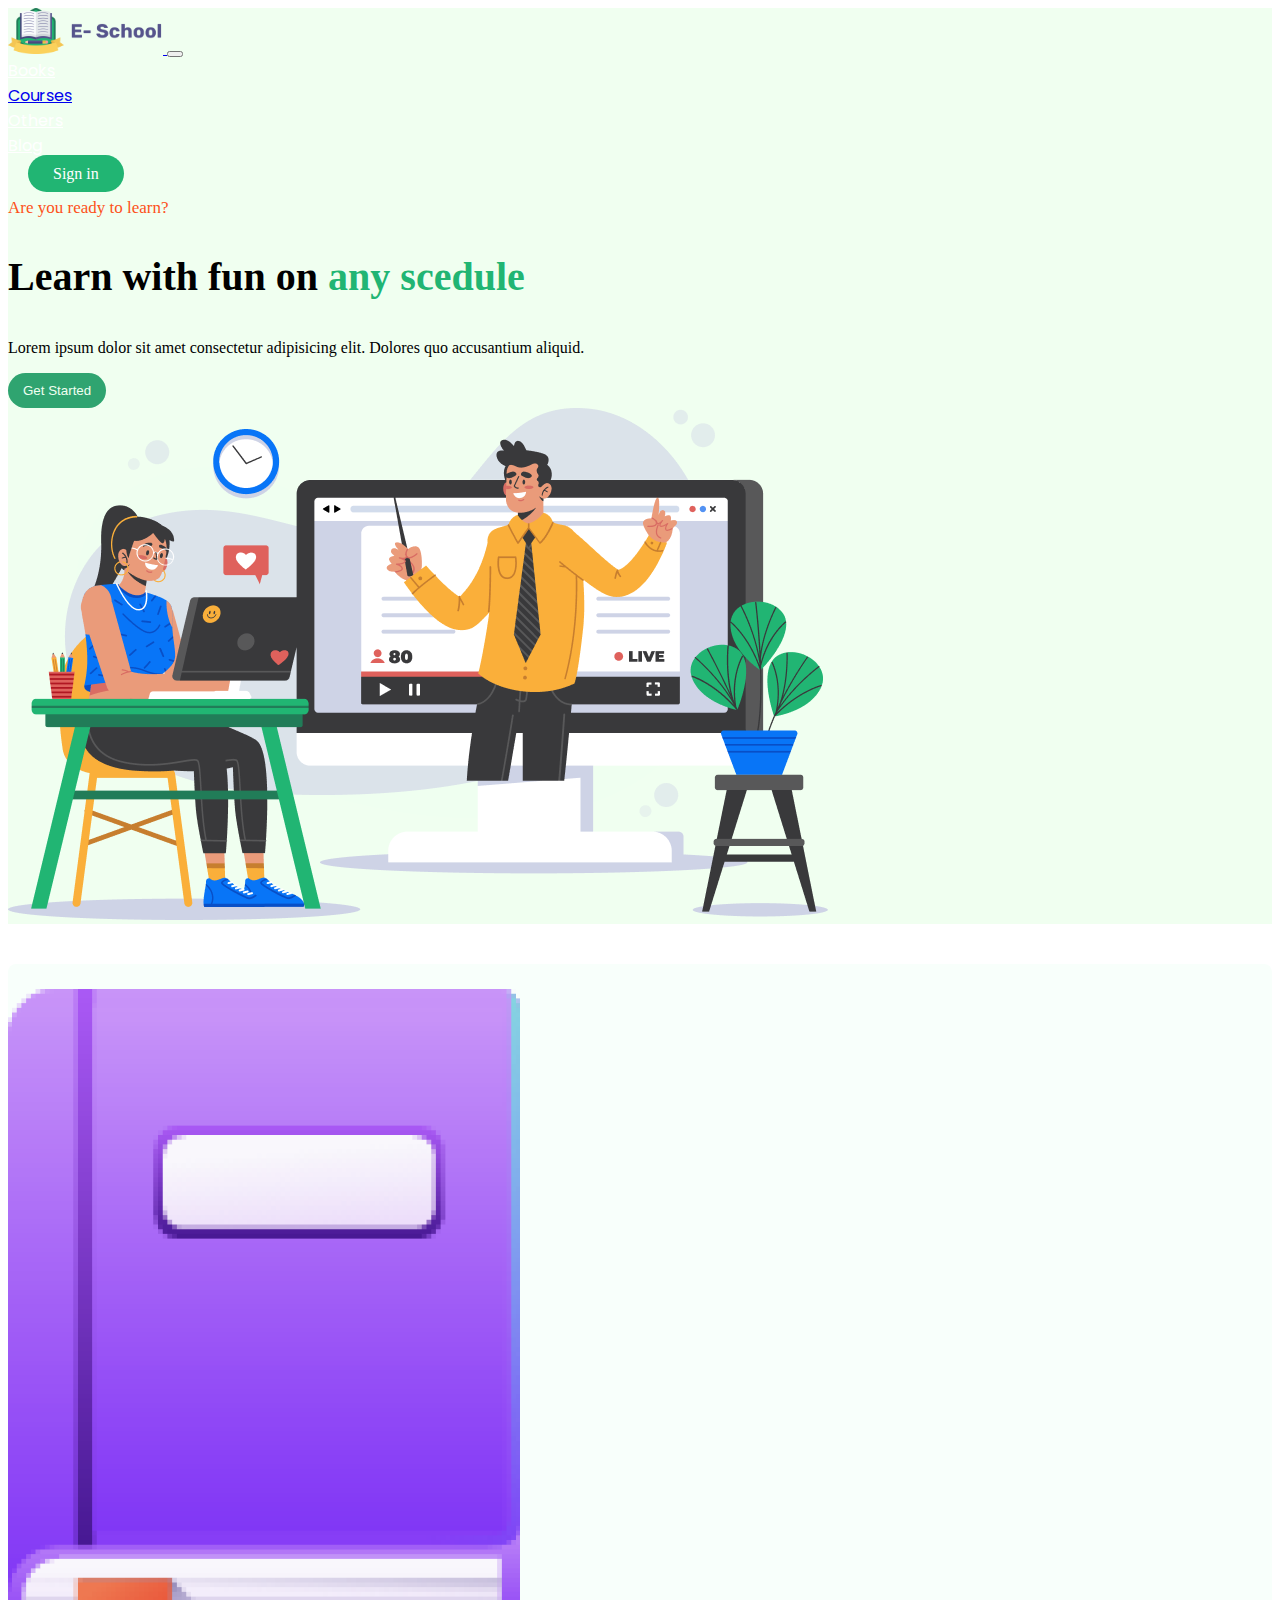
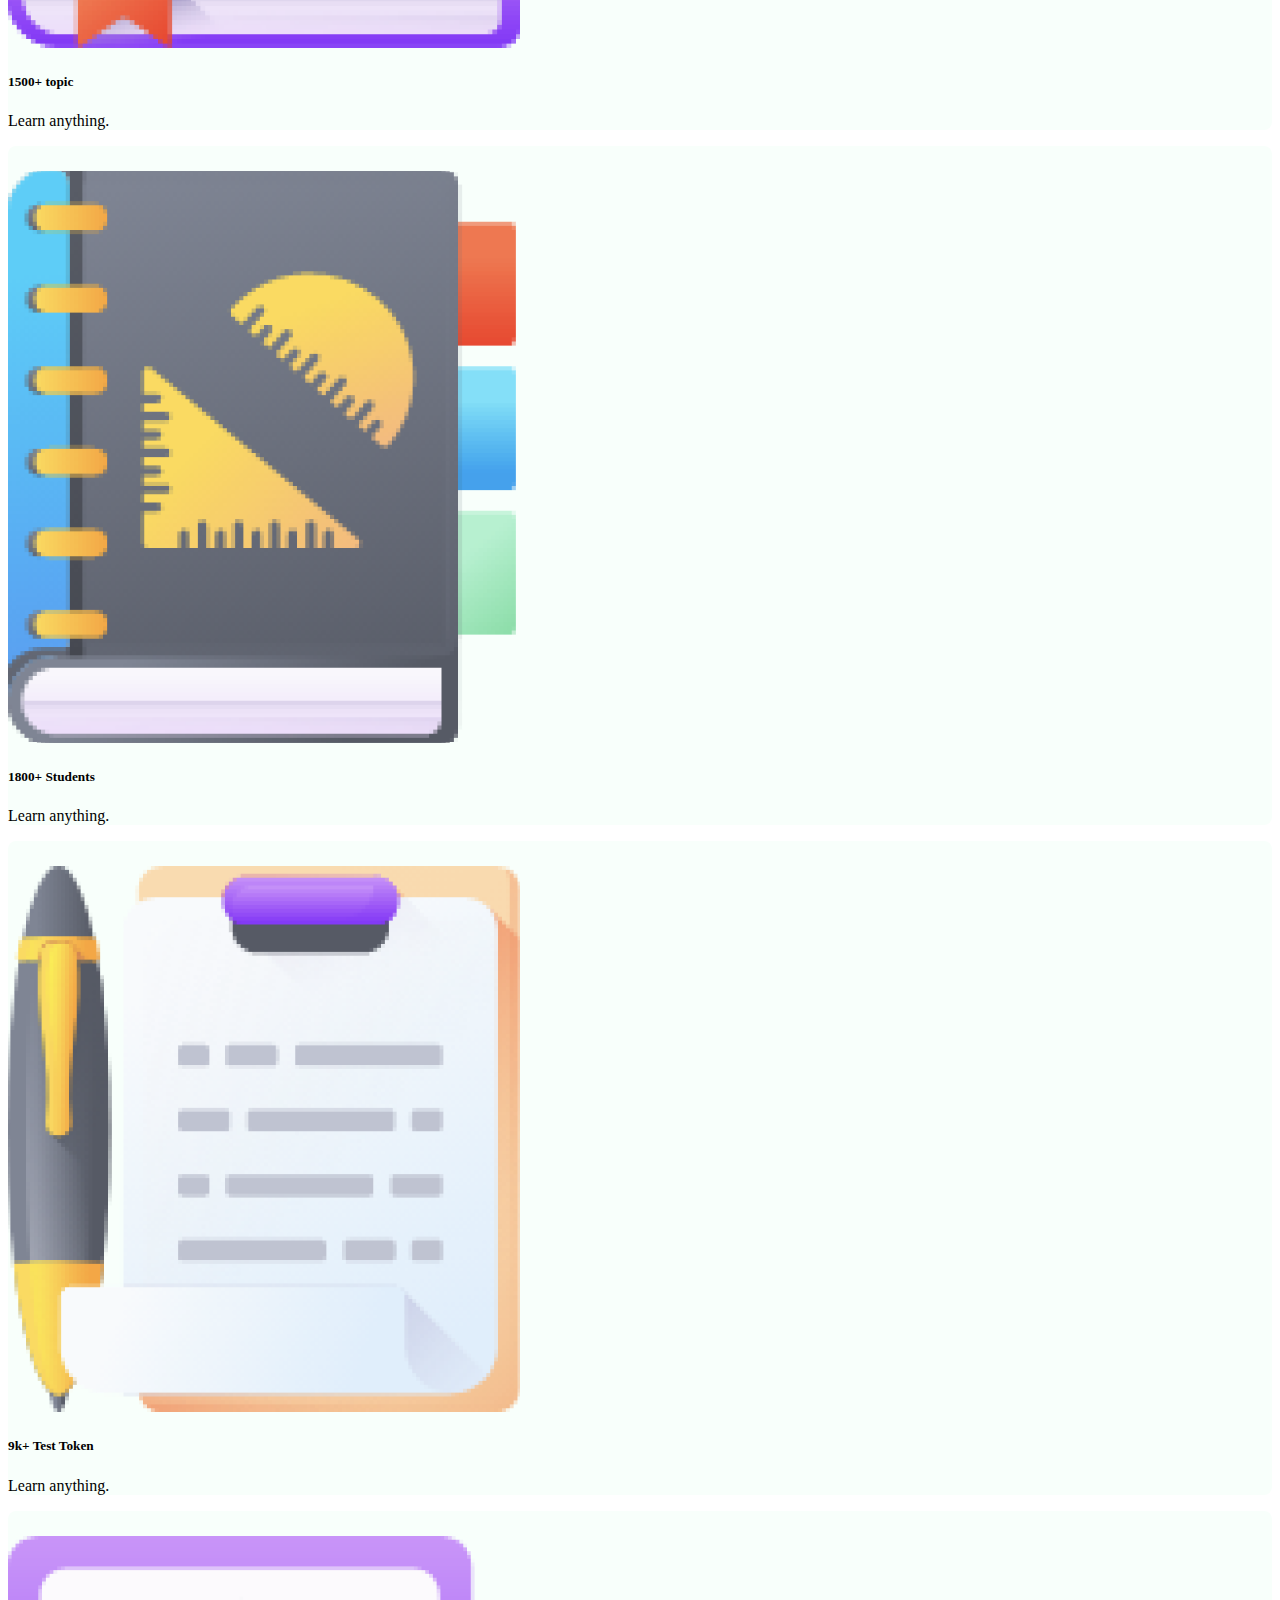
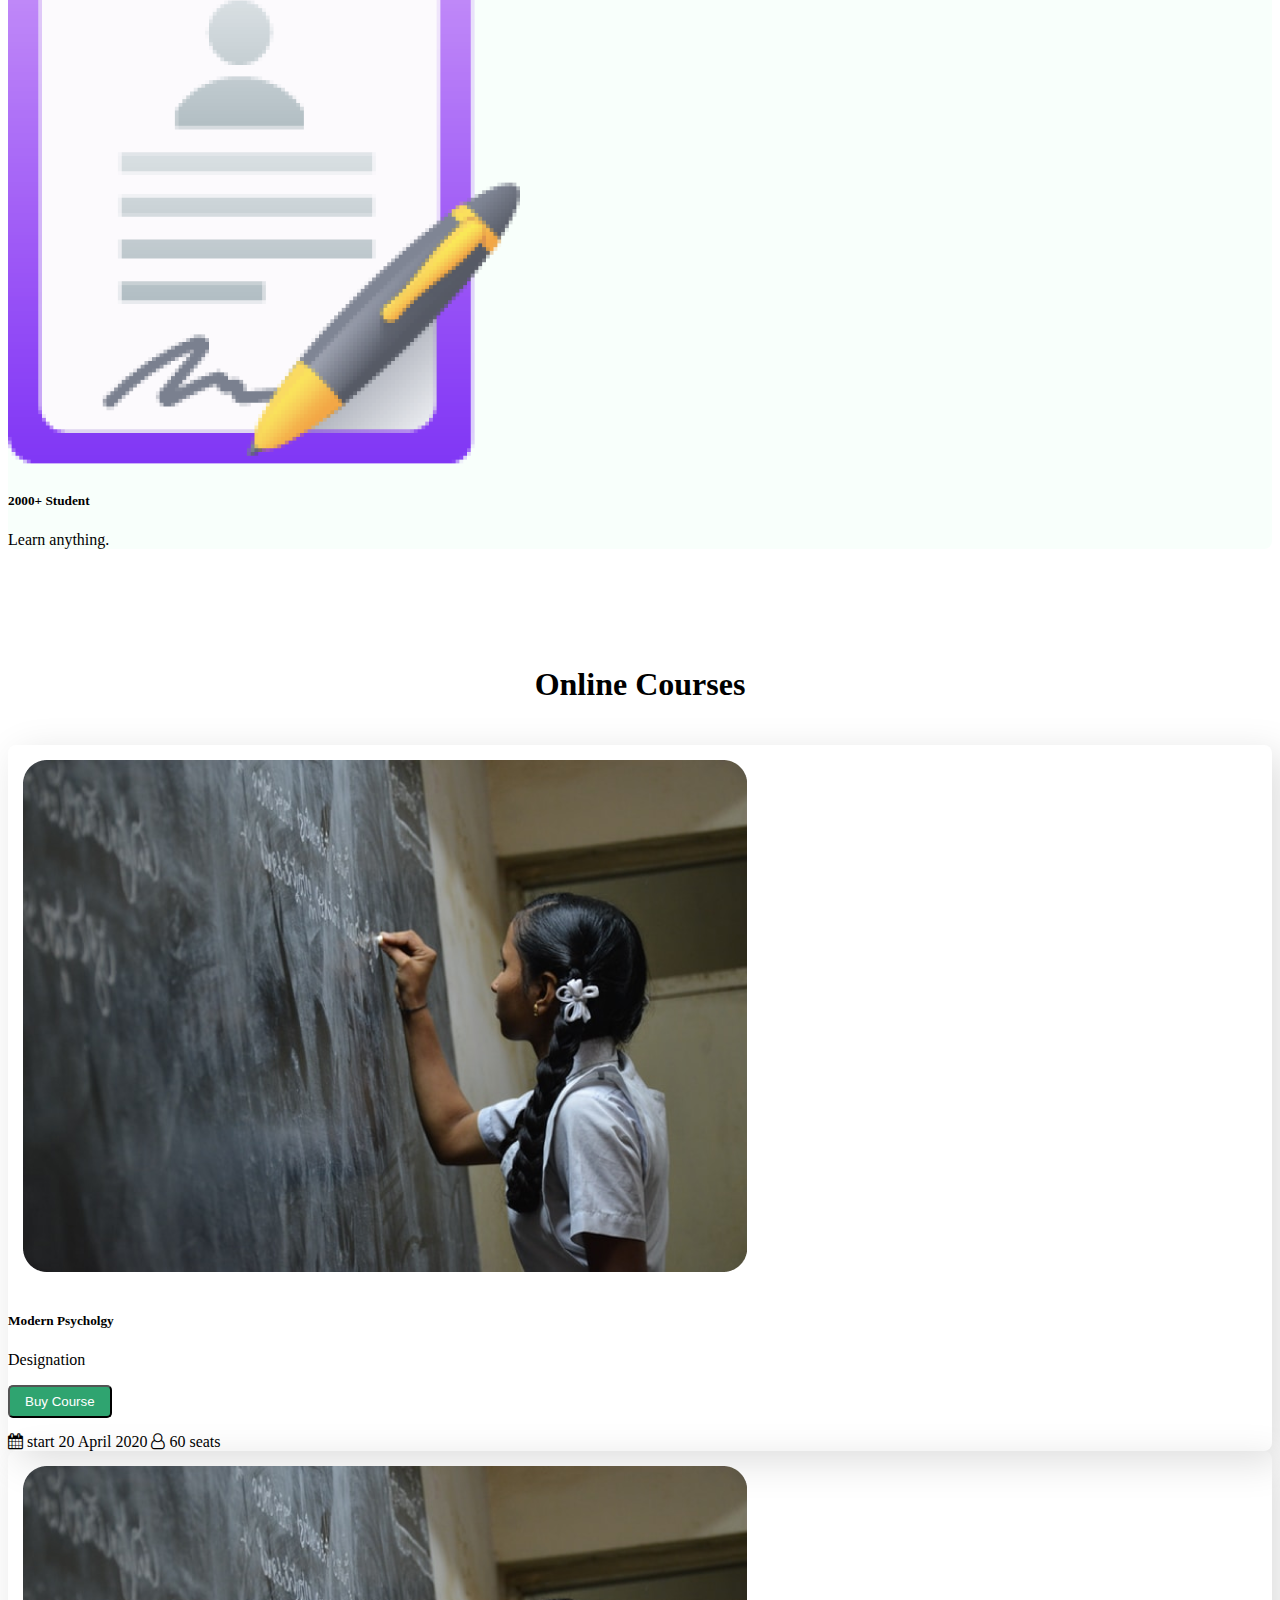
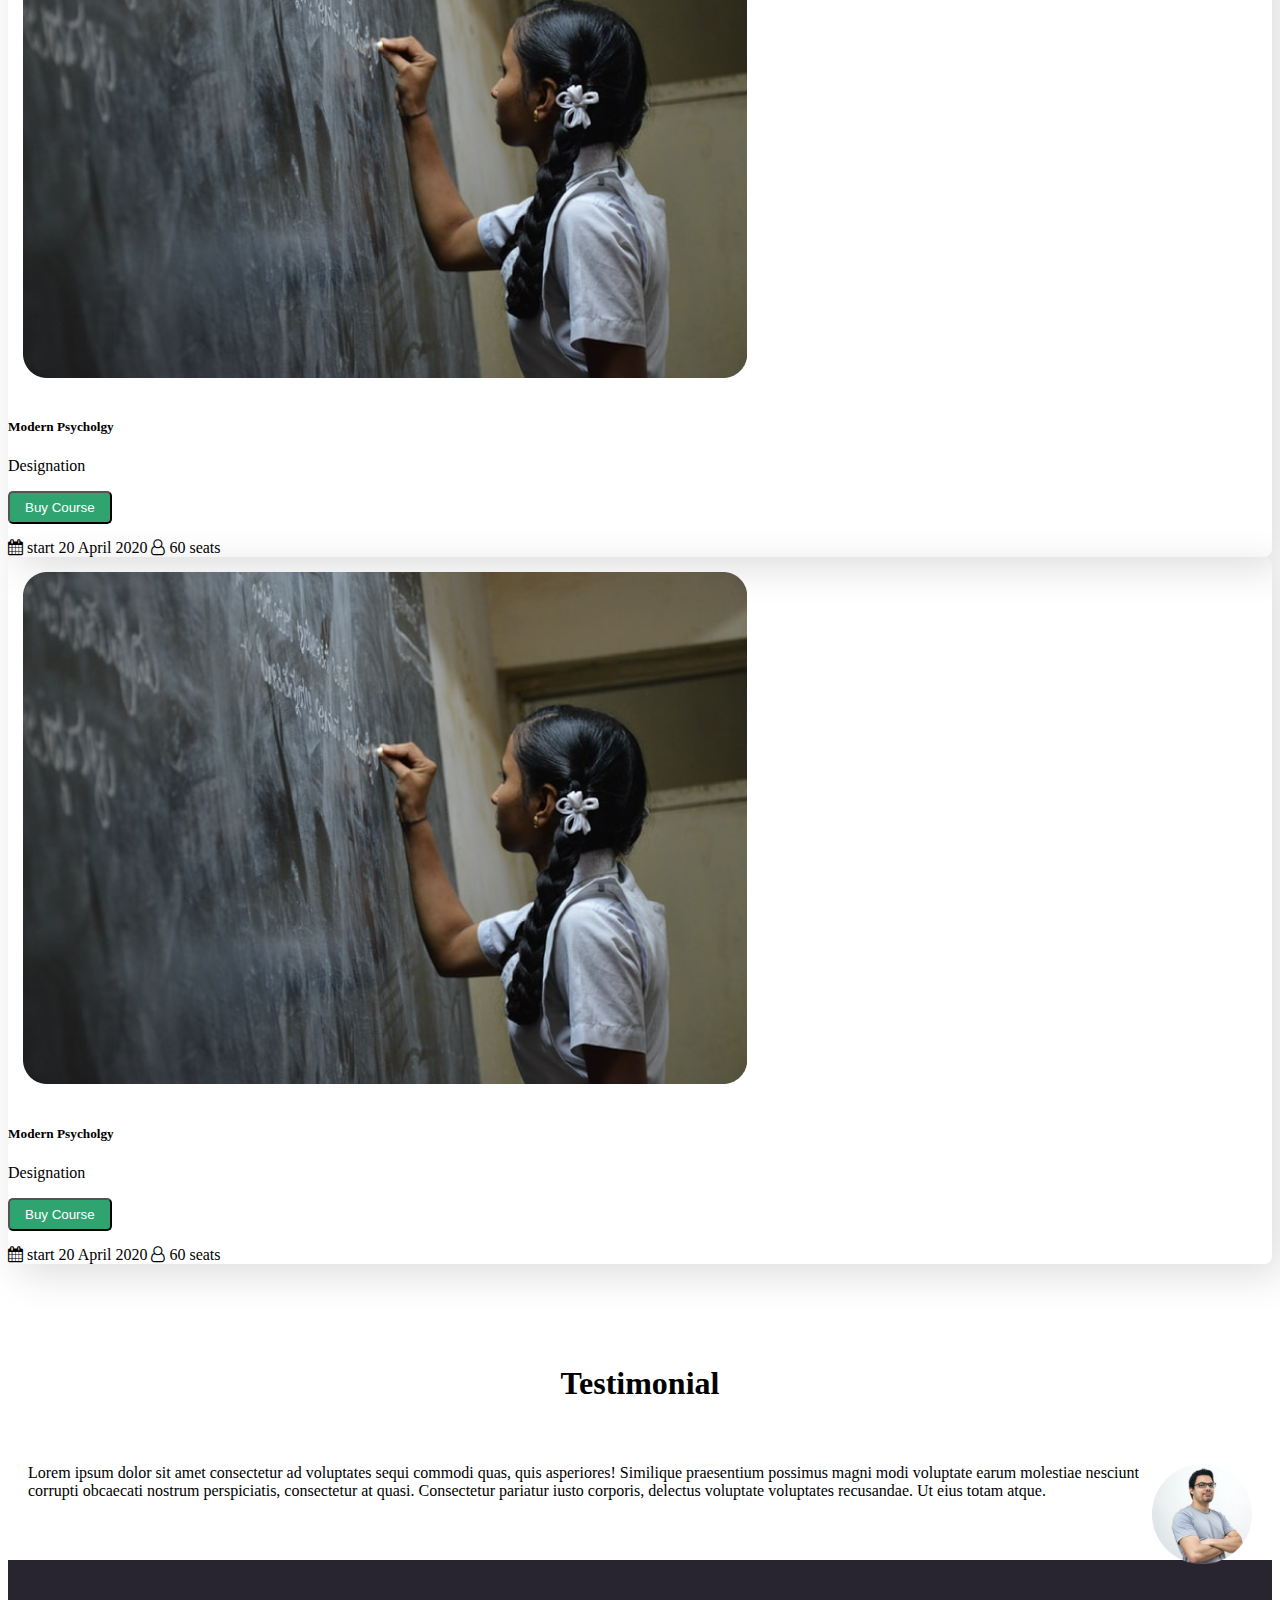
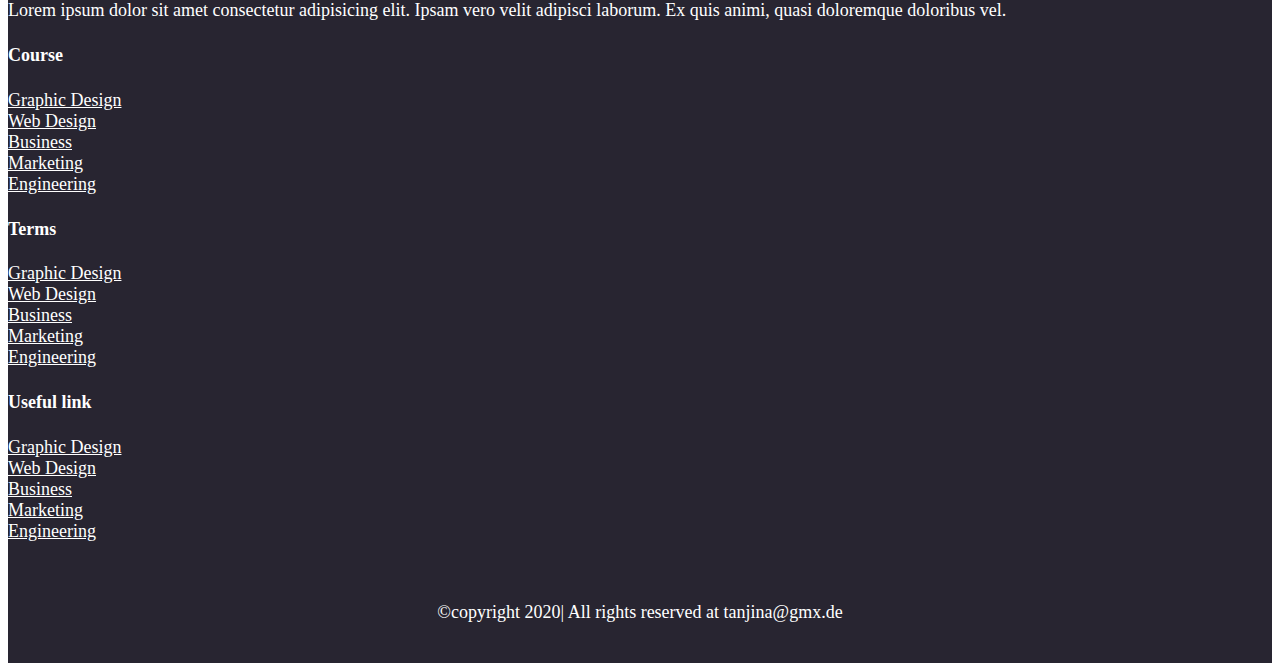
<file: index.html>
<!DOCTYPE html>
<html lang="en">
<head>
    <meta charset="UTF-8">
    <meta name="viewport" content="width=device-width, initial-scale=1.0">
    <title>E-School</title>
    <link rel="stylesheet" href="https://stackpath.bootstrapcdn.com/font-awesome/4.7.0/css/font-awesome.min.css">
    <link rel="stylesheet" href="https://stackpath.bootstrapcdn.com/bootstrap/4.5.0/css/bootstrap.min.css"
          integrity="sha384-9aIt2nRpC12Uk9gS9baDl411NQApFmC26EwAOH8WgZl5MYYxFfc+NcPb1dKGj7Sk" crossorigin="anonymous">

    <!-- fonts-->
    <link href="https://fonts.googleapis.com/css2?family=Poppins&display=swap" rel="stylesheet">
    <link rel="stylesheet" href="style.css">
</head>
<body>



<div class="banner-bg-color">
  <div class="container section-header ">
    <navbar>
      <nav class="navbar navbar-expand-lg navbar-light ">
        <a class="navbar-brand" href="#">
           <img class="logo" src="images/ICON/Logo.png" alt=""> 
        </a>
        <button class="navbar-toggler" type="button" data-toggle="collapse" data-target="#navbarNav" aria-controls="navbarNav" aria-expanded="false" aria-label="Toggle navigation">
          <span class="navbar-toggler-icon"></span>
        </button>
        
        <div class="collapse navbar-collapse" id="navbarNav">
          <ul class=" nav navbar-nav ml-auto">
            <li class="nav-item active">
              <a class="nav-link" href="#">Books <span class="sr-only">(current)</span></a>
              </li
              <li class="nav-item">
                <a class="nav-link" href="#courses">Courses</a>
              </li>
              <li class="nav-item">
                <a class="nav-link" href="#others">Others</a>
              </li>
              <li class="nav-item">
                <a class="nav-link " href="#blog" >Blog</a>
              </li>
              <li class="nav-item sign-in-position">
                <a class="sign-in-button" href="#">Sign in</a>
              </li>
            </ul>
      </nav>
    </navbar>
    <div class="banner">
      <div class="row align-items-center">
        <div class="col-md-5">
          <p class="first-title">Are you ready to learn?</p>
          <h1 class="second-title">Learn with fun on <span>any scedule</span></h1>
          <p>Lorem ipsum dolor sit amet consectetur adipisicing elit. Dolores quo accusantium aliquid.</p>

          <button class="btn-get-started">Get Started</button>
        </div>

        <div class="col-md-7">
          <img src="images/Photos/Illustration.png" class="d-block w-100" alt="">
        </div>
      </div>
    </div>
  </div>
</div>

<div class="container ">
  


  <div class="section items">
    <div class="card-deck">
      <div class="card align-items-center card-design">
        <img src="images/ICON/book.png" class="img-fluid w-25" alt="...">
        <div class="card-body">
          <h5>1500+ topic</h5>
          <p>Learn anything.</p>
        </div>
      </div>
      <div class="card align-items-center card-design">
        <img src="images/ICON/Students.png" class="img-fluid w-25" alt="...">
        <div class="card-body">
          <h5>1800+ Students</h5>
          <p>Learn anything.</p>
        </div>
      </div>
      <div class="card align-items-center card-design">
        <img src="images/ICON/Test.png" class="img-fluid w-25" alt="...">
        <div class="card-body">
          <h5>9k+ Test Token</h5>
          <p>Learn anything.</p>
        </div>
      </div>
      <div class="card align-items-center card-design">
        <img src="images/ICON/Student.png" class="img-fluid w-25" alt="...">
        <div class="card-body">
          <h5>2000+ Student</h5>
          <p>Learn anything.</p>
        </div>
      </div>
    </div>
  </div>
  <div class="section online-course">
    <div class="section-heading">
      <h1 class="section-title">
        Online Courses
      </h1>
    </div>
    <div class="section-body card-deck">
        <div class="card online-course-design ">
          <img src="images/Photos/Morder pyschology.png" class="card-img-top img-fluid w-100 course-img-pading" alt="...">
            <div class="card-body">
                <h5 class="course-card-title">Modern Psycholgy</h5>
                <p class="card-text">Designation</p>
                <button class="buy-now-btn">Buy Course </button>
  
                <div class="icon-setting d-flex justify-content-between">
                  <span>
                  <i class="fa fa-calendar" aria-hidden="true"></i>
                  start 20 April 2020
                  </span> 
                  
                  <span>
                  <i class="fa fa-user-o" aria-hidden="true"></i>
                  60 seats
                </span>
                
              </div>
            </div>
        </div>
        <div class="card online-course-design ">
          <img src="images/Photos/Morder pyschology.png" class="card-img-top img-fluid w-100 course-img-pading" alt="...">
            <div class="card-body">
                <h5 class="course-card-title">Modern Psycholgy</h5>
                <p class="card-text">Designation</p>
                <button class="buy-now-btn">Buy Course </button>
  
                <div class="icon-setting d-flex justify-content-between">
                  <span>
                  <i class="fa fa-calendar" aria-hidden="true"></i>
                  start 20 April 2020
                  </span> 
                  
                  <span>
                  <i class="fa fa-user-o" aria-hidden="true"></i>
                  60 seats
                </span>
                
              </div>
            </div>
        </div>
        <div class="card online-course-design ">
          <img src="images/Photos/Morder pyschology.png" class="card-img-top img-fluid w-100 course-img-pading" alt="...">
            <div class="card-body">
                <h5 class="course-card-title">Modern Psycholgy</h5>
                <p class="card-text">Designation</p>
                <button class="buy-now-btn">Buy Course </button>
  
                <div class="icon-setting d-flex justify-content-between">
                  <span>
                  <i class="fa fa-calendar" aria-hidden="true"></i>
                  start 20 April 2020
                  </span> 
                  
                  <span>
                  <i class="fa fa-user-o" aria-hidden="true"></i>
                  60 seats
                </span>
                
              </div>
            </div>
        </div>
      

    </div>
  </div>

  <div class="section testimonial">
    <div class="section-heading">
      <div class="row">
        <div class="col">
          <h1 class="section-title">Testimonial</h1>
        </div>
      </div>
      
    </div>
    <div class="section-body">
      <div class="row">
        <div class="testimonials">
          <div class="tesmonial">
            <div class="row">
              <div class="col-2 offset-3">
                <div class="image-wrapper">
                  <img class="img-weight" src="images/Photos/Man.png" alt="">
                </div>
              </div>
              <div class="col-5">
                Lorem ipsum dolor sit amet consectetur ad voluptates sequi commodi quas, quis asperiores! Similique praesentium possimus magni modi voluptate earum molestiae nesciunt corrupti obcaecati nostrum perspiciatis, consectetur at quasi. Consectetur pariatur iusto corporis, delectus voluptate voluptates recusandae. Ut eius totam atque.
              </div>
            </div>
          </div>
          
        </div>
      </div>

    </div>
  </div>
  
</div>

<div class="section footer bg-footer">
  
  <div class="container">
    <div class="row">
      <div class="col-5">
        Lorem ipsum dolor sit amet consectetur adipisicing elit. Ipsam vero velit adipisci laborum. Ex quis animi, quasi doloremque doloribus vel.
      </div>
      <div class="col-7">
        <div class="row">
          <div class="col-4">
            <div class="footer-section-heading">
              <h4>Course</h4>
            </div>
            <ul>
              <li><a href="">Graphic Design</a></li>
              <li><a href="">Web Design</a></li>
              <li><a href="">Business</a></li>
              <li><a href="">Marketing</a></li>
              <li><a href="">Engineering</a></li>
            </ul>
          </div>
          <div class="col-4">
            <div class="footer-section-heading">
              <h4>Terms</h4>
            </div>
            <ul>
              <li><a href="">Graphic Design</a></li>
              <li><a href="">Web Design</a></li>
              <li><a href="">Business</a></li>
              <li><a href="">Marketing</a></li>
              <li><a href="">Engineering</a></li>
            </ul>
          </div>
          <div class="col-4">
            <div class="footer-section-heading">
              <h4>Useful link</h4>
            </div>
            <ul>
              <li><a href="">Graphic Design</a></li>
              <li><a href="">Web Design</a></li>
              <li><a href="">Business</a></li>
              <li><a href="">Marketing</a></li>
              <li><a href="">Engineering</a></li>
            </ul>
          </div>
        </div>
      </div>
    </div>
    <div class="row copyright">
      ©copyright 2020| All rights reserved at tanjina@gmx.de
    </div>
  </div>
</div>



  <script src="https://code.jquery.com/jquery-3.5.1.slim.min.js"
    integrity="sha384-DfXdz2htPH0lsSSs5nCTpuj/zy4C+OGpamoFVy38MVBnE+IbbVYUew+OrCXaRkfj"
    crossorigin="anonymous"></script>
  <script src="https://cdn.jsdelivr.net/npm/popper.js@1.16.0/dist/umd/popper.min.js"
    integrity="sha384-Q6E9RHvbIyZFJoft+2mJbHaEWldlvI9IOYy5n3zV9zzTtmI3UksdQRVvoxMfooAo"
    crossorigin="anonymous"></script>
  <script src="https://stackpath.bootstrapcdn.com/bootstrap/4.5.0/js/bootstrap.min.js"
    integrity="sha384-OgVRvuATP1z7JjHLkuOU7Xw704+h835Lr+6QL9UvYjZE3Ipu6Tp75j7Bh/kR0JKI"
    crossorigin="anonymous"></script>
</body>
</html>
</file>
<file: style.css>
.section {
    padding: 40px 0;
}
.section-heading {
    text-align: center;
    padding-bottom: 20px;
}

/*navbar start */

a.nav-link {
    font-family: 'Poppins', sans-serif;
    
}
.nav-bg-color{
    
    background-color: #F0FFF0;
}
.logo{
    width: 155px;
}
a.sign-in-button{
    
    background-color: #21B573;
    border-radius: 30px;
    padding: 10px 25px;
    text-decoration: none;
    color: #ffffff;
    border: none;
    outline: none;
    font-size: 16px;
    
    margin-left: 20px;
  
}
.sign-in-position{
    margin-top: 7px;
}
 
/*navbar end*/


/*banner start*/ 

.banner-bg-color{
    background-color: #F0FFF0;
}
p.first-title {
    font-size: 17px;
    line-height: 15px;
    color: #FD511A;
}
.second-title {
    font-size: 40px;
    line-height: 70px;
    color: #000000;
    font-weight: 700;
}

.second-title span {
    color: #21B573;
}

.banner-section-margin-top{

    margin-top: 40px;
}

.btn-get-started{
    background-color: #2FA470;
    border: none;
    padding: 10px 15px;
    color: #F0FFF0;
    border-radius: 20px;
}

/*banner end*/

/*item section start*/

.card-design{

    padding-top: 25px;
    background-color:#f8fffb;
    border: none;
    border-radius: 8px;
    
}

.card-design:hover{
    box-shadow: -1px 0px 15px -2px rgba(0,0,0,0.75);

    background-color: #ffffff;
    transition: 1s;
}

/*item section end*/

/*course description start*/

.online-courses-title{
    margin-top: 50px;
    text-align: center;
}
.online-courses h1{

    text-align: center;
    margin-bottom: 50px;
}
.online-course-design{

    box-shadow: 10px 10px 40px #ddd;
    border: none;
    border-radius: 8px;
}

.course-img-pading{

    padding: 15px;
}

.course-card-title h5{
    font-weight: 500;
    color: #413960;

}

.icon-setting{
    margin-top: 15px;
}

.buy-now-btn{

    background-color: #2FA470;
    border-radius: 5px;
    padding: 7px 15px;
    color: white;
}
.buy-now-btn-margin{
    margin-top: 4px;
}

/*course description end*/

/*testimonial start*/

.tesmonial {
    padding: 20px;
}


.testimonial-title{
    
    text-align: center;
    margin-top: 40px;
    margin-bottom: 40px;
}

.testimonial-body{
    margin-bottom: 80px;
}

.img-weight{

    width: 100px;
    float: right;
}

/*testimonial end*/

/*footer start*/

ul li a {
    color: white;
    text-align: auto;
}

.bg-footer {
    background-color: #282531;
    color: #fff;
    font-size: 18px;
}

.footer-section-heading {
    font-size: 18px;
    color: #fff;
}

ul {
    padding: 0;
    margin: 0;
    list-style: none;
}

.footer-section>ul>li>a:hover {
    text-decoration: none;
}

a:hover {
    text-decoration: none;
    color: #ddd;
}

.row.copyright {
    display: block;
    text-align: center;
    margin-top: 60px;
    color:white
}

/*footer end*/
</file>
